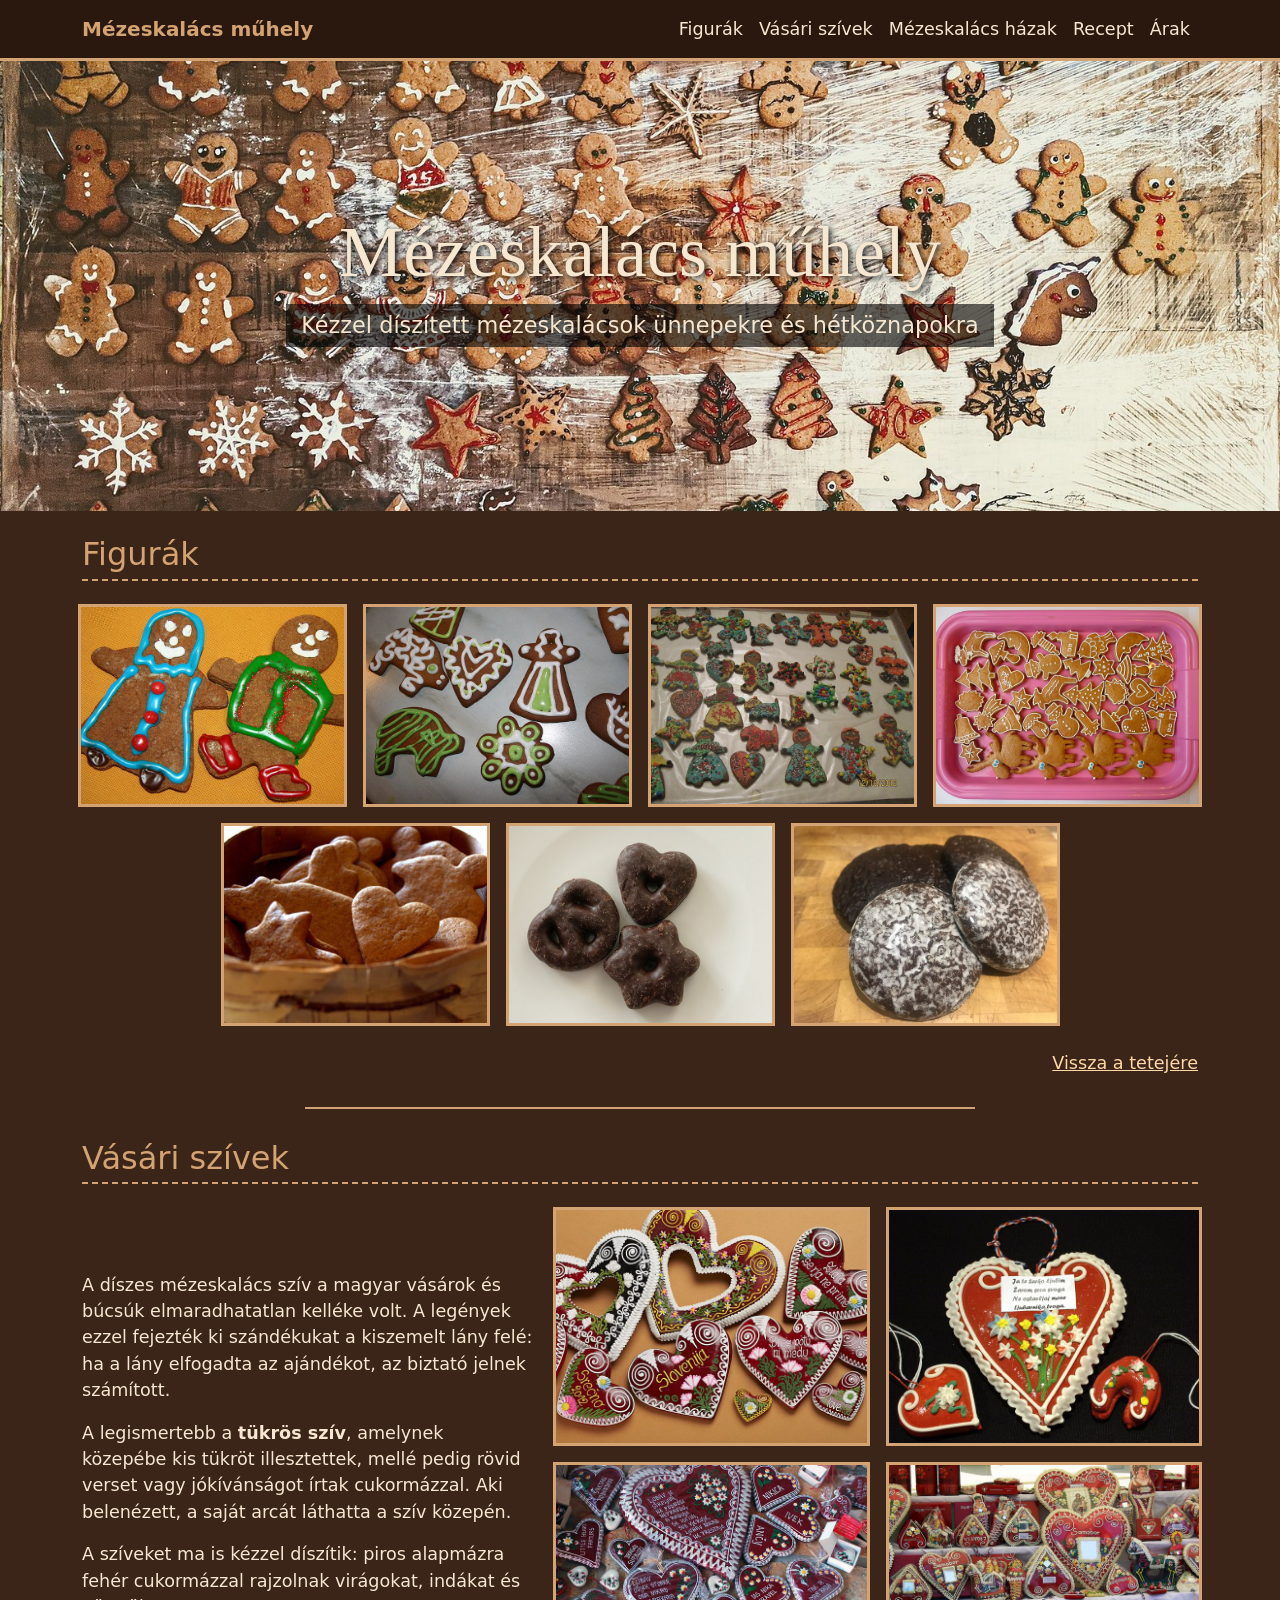
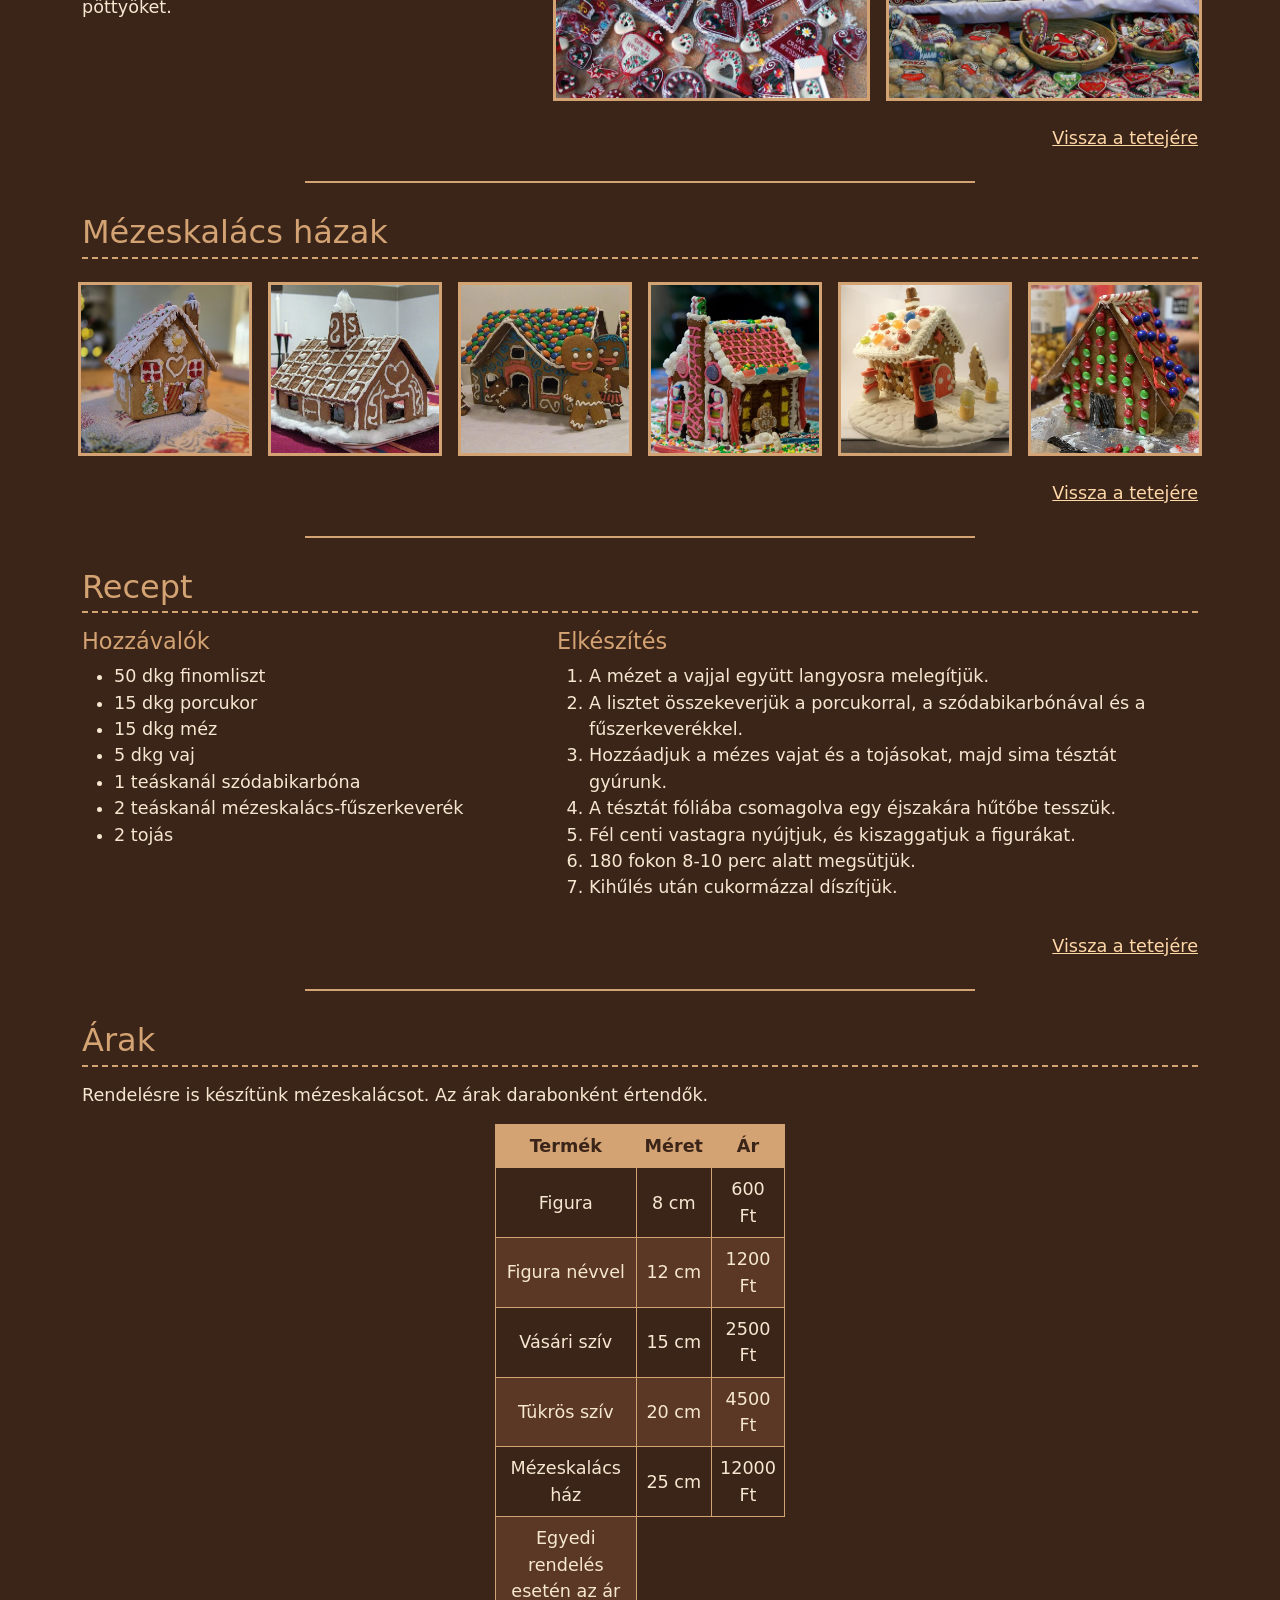
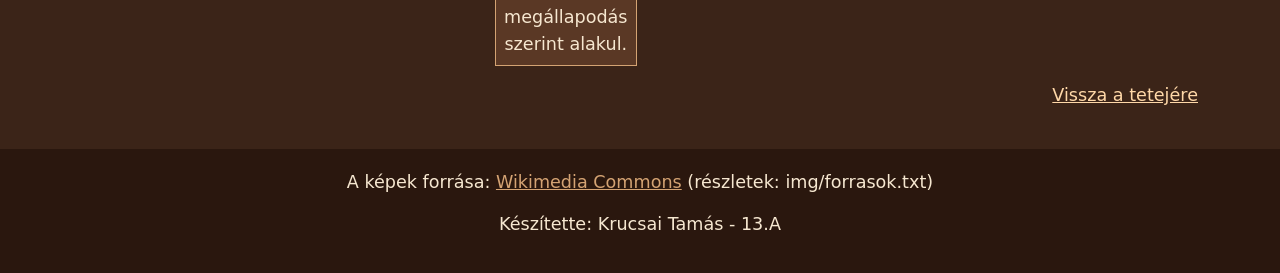
<file: index.html>
<!DOCTYPE html>
<html lang="hu">

<head>
    <meta charset="UTF-8">
    <meta name="viewport" content="width=device-width, initial-scale=1.0">
    <title>Mézeskalács műhely</title>
    <link rel="stylesheet" href="css/bootstrap.min.css">
    <link rel="stylesheet" href="css/style.css">
    <script src="js/bootstrap.bundle.min.js"></script>
</head>

<body>
    <nav class="navbar navbar-expand-lg navbar-dark" id="top">
        <div class="container">
            <a class="navbar-brand" href="index.html">Mézeskalács műhely</a>
            <button class="navbar-toggler" type="button" data-bs-toggle="collapse" data-bs-target="#navbarNav"
                aria-controls="navbarNav" aria-expanded="false" aria-label="Menü megnyitása">
                <span class="navbar-toggler-icon"></span>
            </button>
            <div class="collapse navbar-collapse" id="navbarNav">
                <ul class="navbar-nav ms-auto">
                    <li class="nav-item">
                        <a class="nav-link" href="#figurak">Figurák</a>
                    </li>
                    <li class="nav-item">
                        <a class="nav-link" href="#szivek">Vásári szívek</a>
                    </li>
                    <li class="nav-item">
                        <a class="nav-link" href="#hazak">Mézeskalács házak</a>
                    </li>
                    <li class="nav-item">
                        <a class="nav-link" href="#hazak">Recept</a>
                    </li>
                    <li class="nav-item">
                        <a class="nav-link" href="#hazak">Árak</a>
                    </li>
                </ul>
            </div>
        </div>
    </nav>
    <header>
        <h1>Mézeskalács műhely</h1>
        <p>Kézzel díszített mézeskalácsok ünnepekre és hétköznapokra</p>
    </header>

    <main>
        <section id="figurak">
            <h2>Figurák</h2>
            <div class="row justify-content-center">
                <div class="col-sm-6 col-lg-3 p-2">
                    <a href="img/figura1.jpg" target="_blank">
                        <img src="img/figura1.jpg" alt="figura1.jpg" title="Mézeskalács figura" class="w-100">
                    </a>
                </div>
                <div class="col-sm-6 col-lg-3 p-2">
                    <a href="img/figura2.jpg" target="_blank">
                        <img src="img/figura2.jpg" alt="figura2.jpg" title="Mézeskalács figura" class="w-100">
                    </a>
                </div>
                <div class="col-sm-6 col-lg-3 p-2">
                    <a href="img/figura3.jpg" target="_blank">
                        <img src="img/figura3.jpg" alt="figura3.jpg" title="Mézeskalács figura" class="w-100">
                    </a>
                </div>
                <div class="col-sm-6 col-lg-3 p-2">
                    <a href="img/figura4.jpg" target="_blank">
                        <img src="img/figura4.jpg" alt="figura4.jpg" title="Mézeskalács figura" class="w-100">
                    </a>
                </div>
                <div class="col-sm-6 col-lg-3 p-2">
                    <a href="img/figura5.jpg" target="_blank">
                        <img src="img/figura5.jpg" alt="figura5.jpg" title="Mézeskalács figura" class="w-100">
                    </a>
                </div>
                <div class="col-sm-6 col-lg-3 p-2">
                    <a href="img/figura6.jpg" target="_blank">
                        <img src="img/figura6.jpg" alt="figura6.jpg" title="Mézeskalács figura" class="w-100">
                    </a>
                </div>
                <div class="col-sm-6 col-lg-3 p-2">
                    <a href="img/figura7.jpg" target="_blank">
                        <img src="img/figura7.jpg" alt="figura7.jpg" title="Mézeskalács figura" class="w-100">
                    </a>
                </div>
            </div>
            <p class="text-end mt-3"><a href="#top">Vissza a tetejére</a></p>
        </section>
        <hr>

        <section id="szivek">
            <h2>Vásári szívek</h2>
            <div class="row align-items-center">
                <div class="col-lg-5">
                    <p>A díszes mézeskalács szív a magyar vásárok és búcsúk elmaradhatatlan kelléke volt. A legények
                        ezzel
                        fejezték ki szándékukat a kiszemelt lány felé: ha a lány elfogadta az ajándékot, az biztató
                        jelnek
                        számított.</p>
                    <p>A legismertebb a <b>tükrös szív</b>, amelynek közepébe kis tükröt illesztettek, mellé pedig rövid
                        verset vagy jókívánságot írtak cukormázzal. Aki belenézett, a saját arcát láthatta a szív
                        közepén.
                    </p>
                    <p>A szíveket ma is kézzel díszítik: piros alapmázra fehér cukormázzal rajzolnak virágokat, indákat
                        és
                        pöttyöket.</p>
                </div>
                <div class="col-lg-7">
                    <div class="row">
                        <div class="col-6 p-2">
                            <a href="img/sziv1.jpg" target="_blank">
                                <img src="img/sziv1.jpg" alt="sziv1.jpg" title="Vásári szív" class="w-100">
                            </a>
                        </div>
                        <div class="col-6 p-2">
                            <a href="img/sziv2.jpg" target="_blank">
                                <img src="img/sziv2.jpg" alt="sziv2.jpg" title="Vásári szív" class="w-100">
                            </a>
                        </div>
                        <div class="col-6 p-2">
                            <a href="img/sziv3.jpg" target="_blank">
                                <img src="img/sziv3.jpg" alt="sziv3.jpg" title="Vásári szív" class="w-100">
                            </a>
                        </div>
                        <div class="col-6 p-2">
                            <a href="img/sziv4.jpg" target="_blank">
                                <img src="img/sziv4.jpg" alt="sziv4.jpg" title="Vásári szív" class="w-100">
                            </a>
                        </div>
                    </div>
                </div>
            </div>
            <p class="text-end mt-3"><a href="#top">Vissza a tetejére</a></p>
        </section>
        <hr>

        <section id="hazak">
            <h2>Mézeskalács házak</h2>
            <div class="row">
                <div class="col-6 col-md-4 col-lg-2 p-2">
                    <a href="img/haz1.jpg">
                        <img src="img/haz1.jpg" alt="haz1.jpg" title="Mézeskalács ház" class="w-100">
                    </a>

                </div>
                <div class="col-6 col-md-4 col-lg-2 p-2">
                    <a href="img/haz2.jpg" target="_blank">
                        <img src="img/haz2.jpg" alt="haz2.jpg" title="Mézeskalács ház" class="w-100">
                    </a>
                </div>
                <div class="col-6 col-md-4 col-lg-2 p-2">
                    <a href="img/haz3.jpg" target="_blank">
                        <img src="img/haz3.jpg" alt="haz3.jpg" title="Mézeskalács ház" class="w-100">
                    </a>
                </div>
                <div class="col-6 col-md-4 col-lg-2 p-2">
                    <a href="img/haz4.jpg" target="_blank">
                        <img src="img/haz4.jpg" alt="haz4.jpg" title="Mézeskalács ház" class="w-100">
                    </a>
                </div>
                <div class="col-6 col-md-4 col-lg-2 p-2">
                    <a href="img/haz5.jpg" target="_blank">
                        <img src="img/haz5.jpg" alt="haz5.jpg" title="Mézeskalács ház" class="w-100">
                    </a>
                </div>
                <div class="col-6 col-md-4 col-lg-2 p-2">
                    <a href="img/haz6.jpg" target="_blank">
                        <img src="img/haz6.jpg" alt="haz6.jpg" title="Mézeskalács ház" class="w-100">
                    </a>
                </div>
            </div>
            <p class="text-end mt-3"><a href="#top">Vissza a tetejére</a></p>
        </section>
        <hr>

        <section id="recept">
            <h2>Recept</h2>
            <div class="row">
                <div class="col-md-5">
                    <h3>Hozzávalók</h3>
                    <ul>
                        <li>50 dkg finomliszt</li>
                        <li>15 dkg porcukor</li>
                        <li>15 dkg méz</li>
                        <li>5 dkg vaj</li>
                        <li>1 teáskanál szódabikarbóna</li>
                        <li>2 teáskanál mézeskalács-fűszerkeverék</li>
                        <li>2 tojás</li>
                    </ul>
                </div>
                <div class="col-md-7">
                    <h3>Elkészítés</h3>
                    <ol>
                        <li>A mézet a vajjal együtt langyosra melegítjük.</li>
                        <li>A lisztet összekeverjük a porcukorral, a szódabikarbónával és a fűszerkeverékkel.</li>
                        <li>Hozzáadjuk a mézes vajat és a tojásokat, majd sima tésztát gyúrunk.</li>
                        <li>A tésztát fóliába csomagolva egy éjszakára hűtőbe tesszük.</li>
                        <li>Fél centi vastagra nyújtjuk, és kiszaggatjuk a figurákat.</li>
                        <li>180 fokon 8-10 perc alatt megsütjük.</li>
                        <li>Kihűlés után cukormázzal díszítjük.</li>
                    </ol>
                </div>
            </div>
            <p class="text-end mt-3"><a href="#top">Vissza a tetejére</a></p>
        </section>
        <hr>

        <section id="arak">
            <h2>Árak</h2>
            <p>Rendelésre is készítünk mézeskalácsot. Az árak darabonként értendők.</p>
            <table>
                <thead>
                    <tr>
                        <th>Termék</th>
                        <th>Méret</th>
                        <th>Ár</th>
                    </tr>
                </thead>
                <tbody>
                    <tr>
                        <td>Figura</td>
                        <td>8 cm</td>
                        <td>600 Ft</td>
                    </tr>
                    <tr>
                        <td>Figura névvel</td>
                        <td>12 cm</td>
                        <td>1200 Ft</td>
                    </tr>
                    <tr>
                        <td>Vásári szív</td>
                        <td>15 cm</td>
                        <td>2500 Ft</td>
                    </tr>
                    <tr>
                        <td>Tükrös szív</td>
                        <td>20 cm</td>
                        <td>4500 Ft</td>
                    </tr>
                    <tr>
                        <td>Mézeskalács ház</td>
                        <td>25 cm</td>
                        <td>12000 Ft</td>
                    </tr>
                    <tr>
                        <td>Egyedi rendelés esetén az ár megállapodás szerint alakul.</td>
                    </tr>
                </tbody>
            </table>
            <p class="text-end mt-3"><a href="#top">Vissza a tetejére</a></p>
        </section>
    </main>

    <footer>
        <p>A képek forrása: <a href="https://commons.wikimedia.org" target="_blank">Wikimedia Commons</a> (részletek:
            img/forrasok.txt)
        </p>
        <p>Készítette: Krucsai Tamás - 13.A</p>
    </footer>
</body>

</html>
</file>
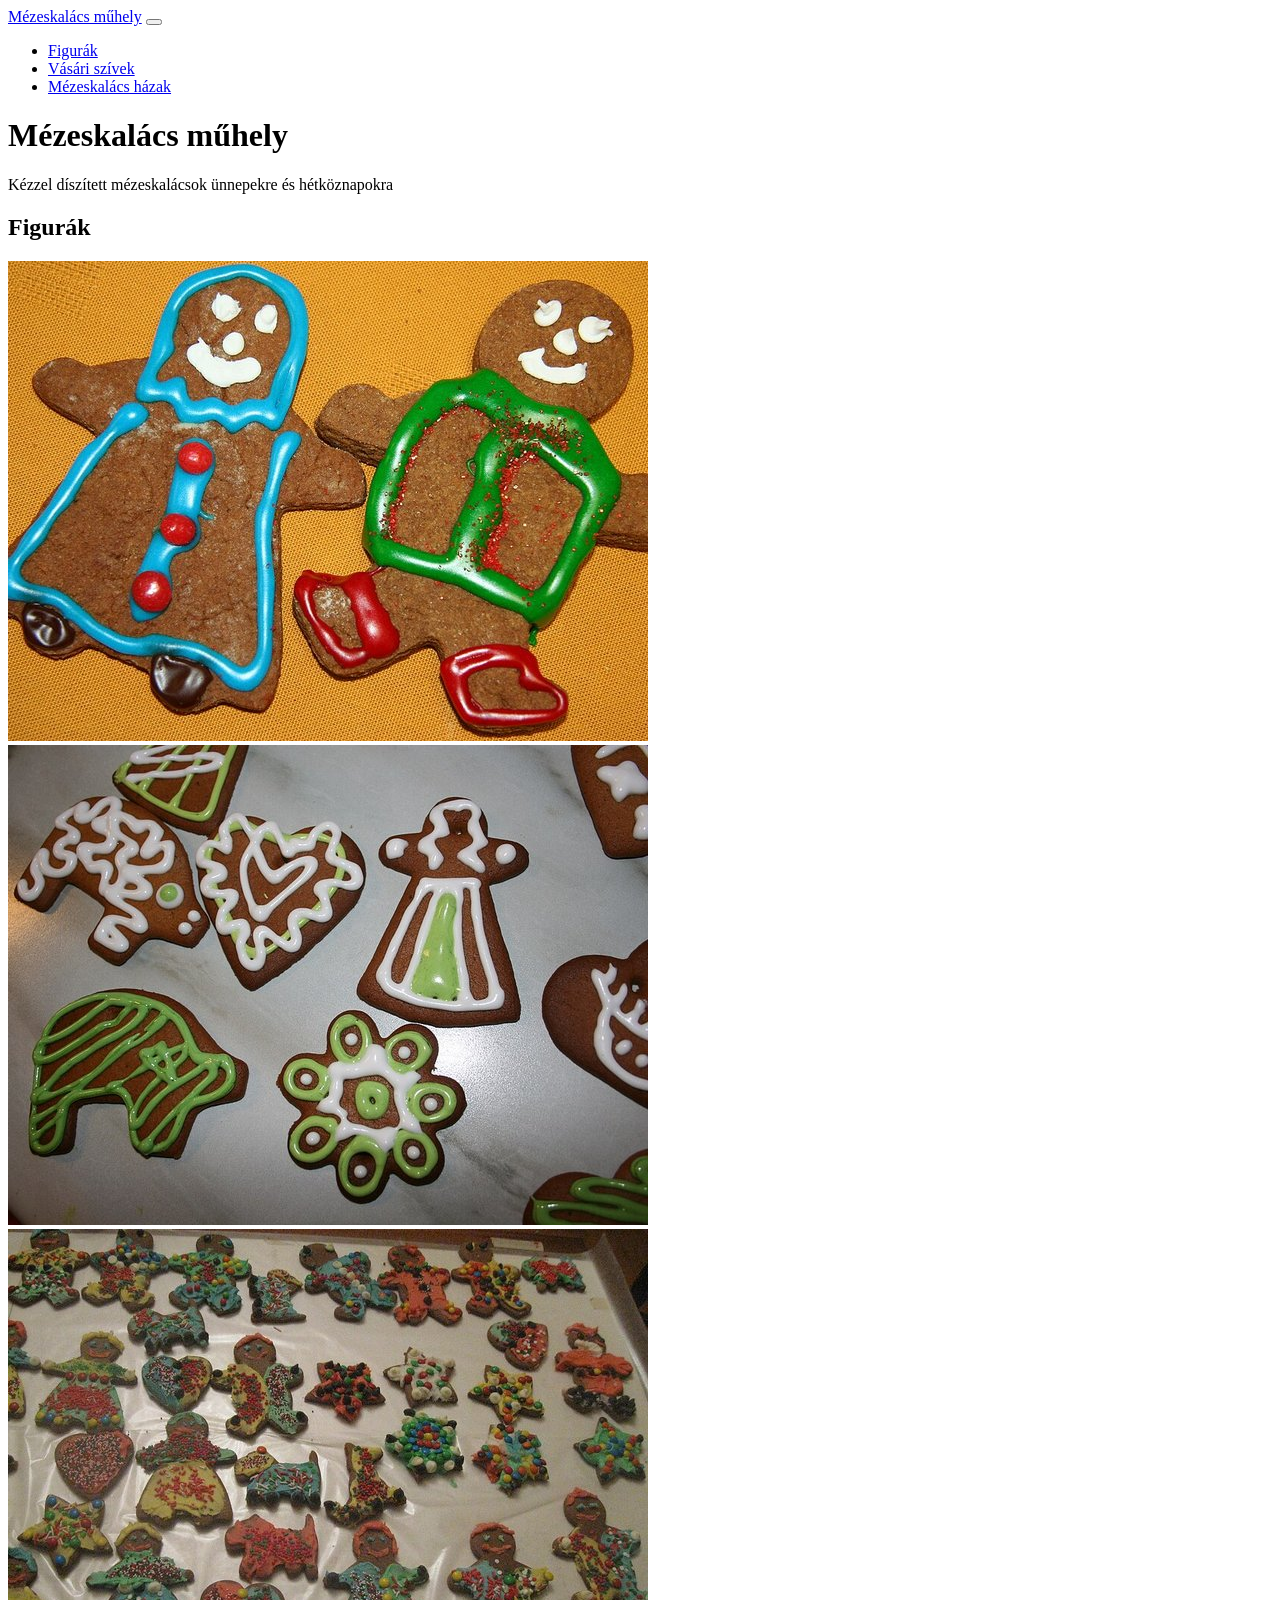
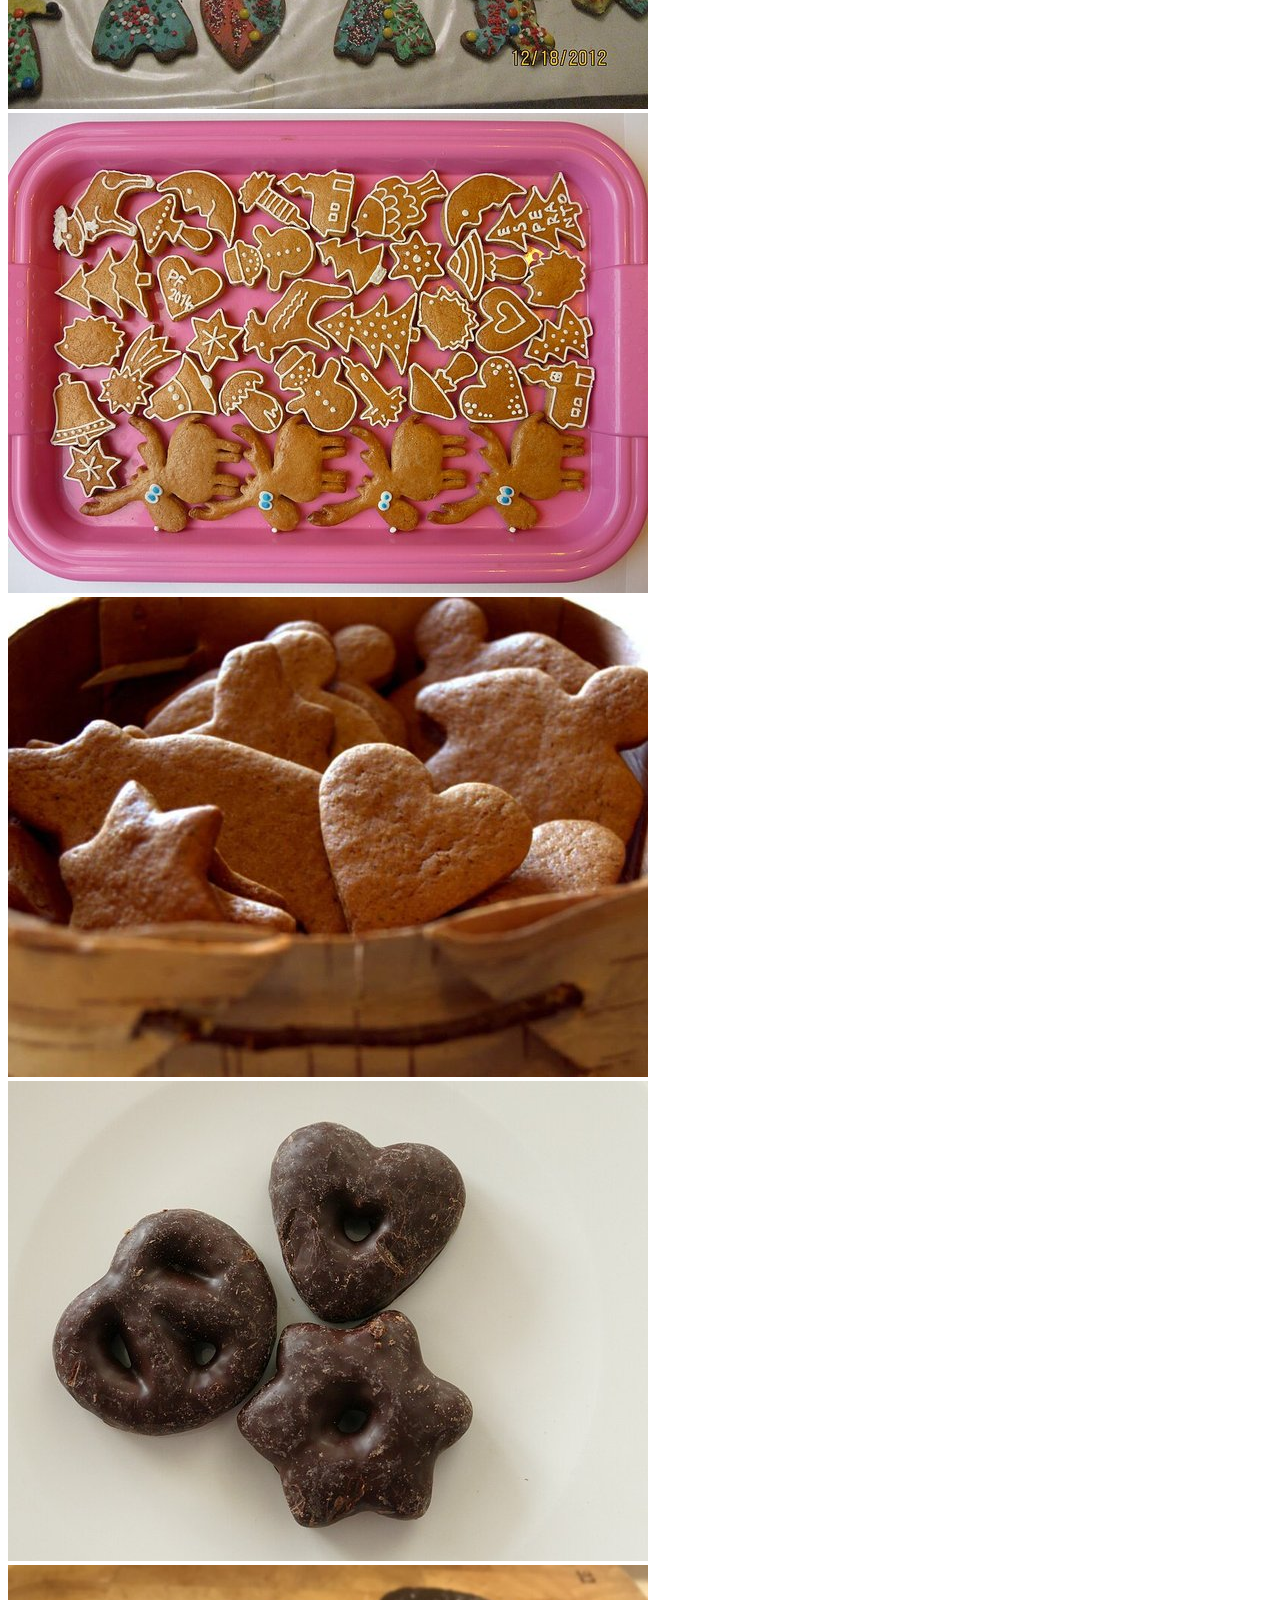
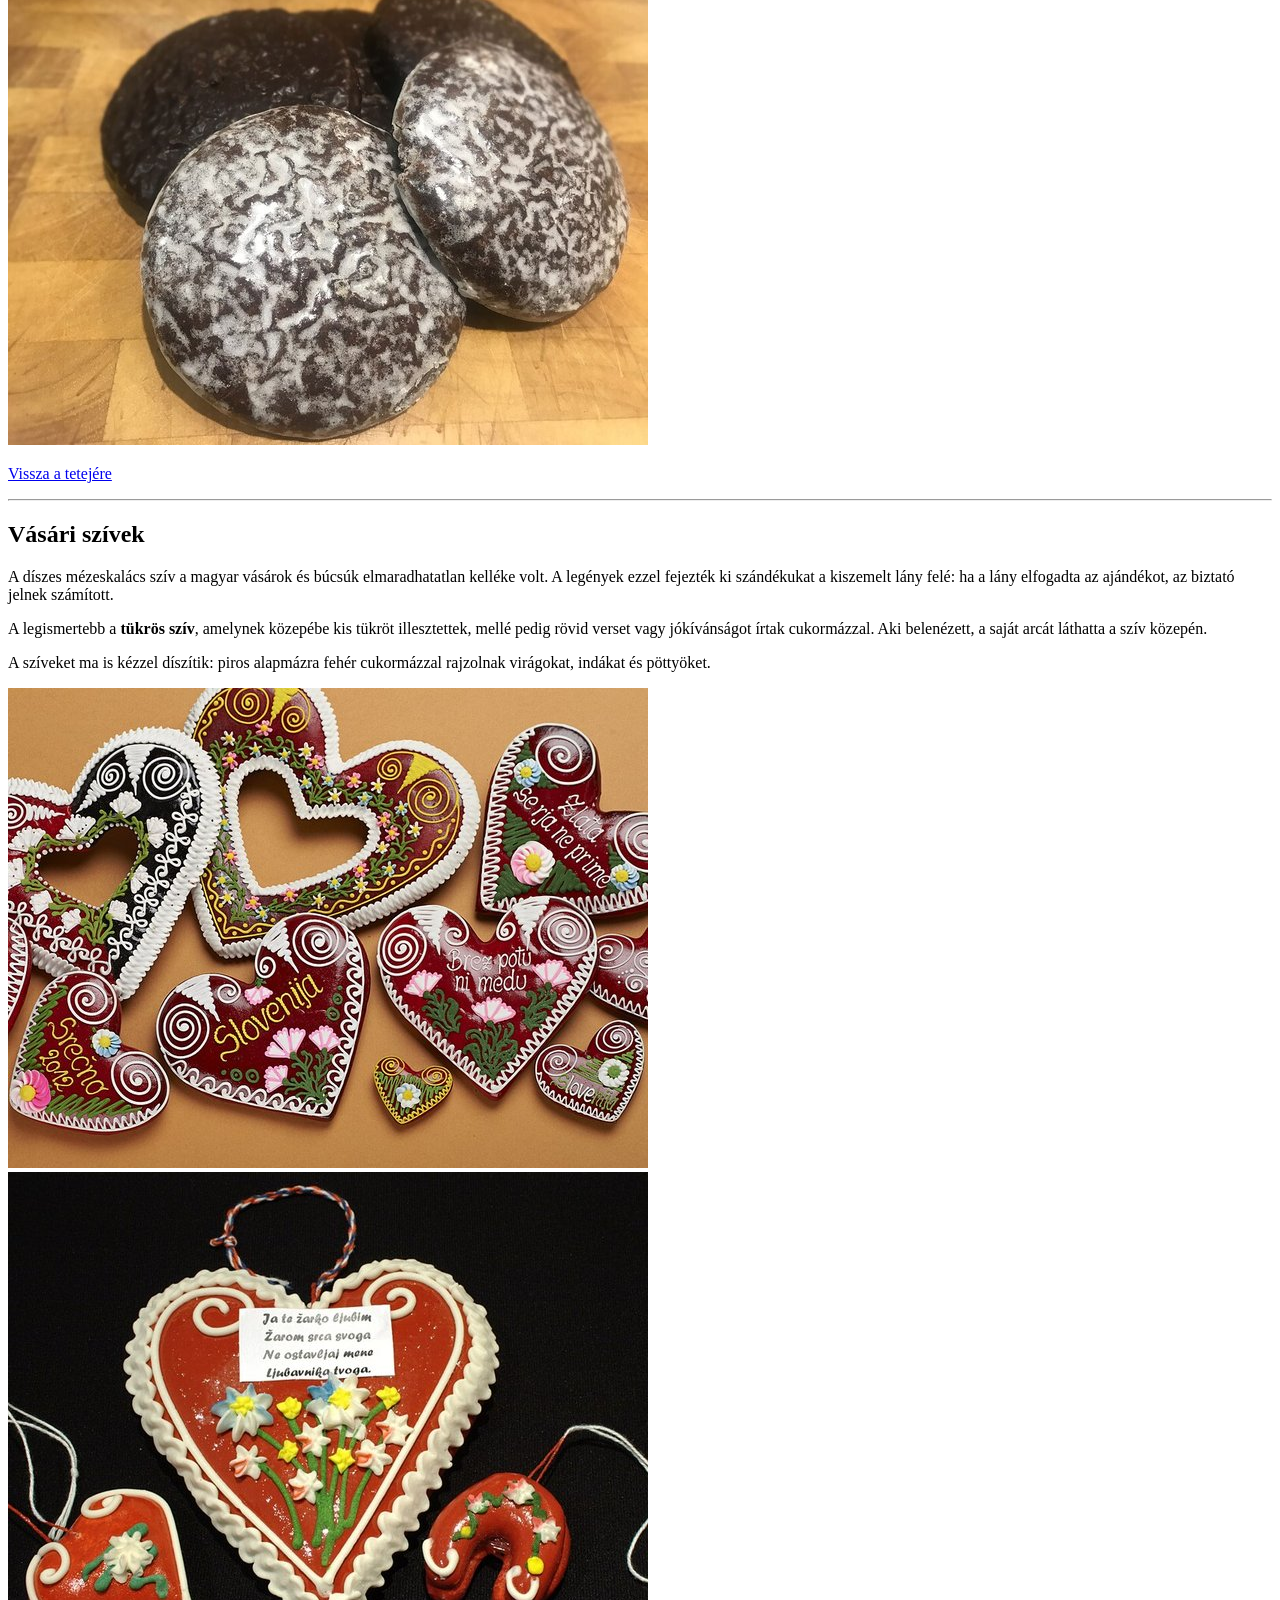
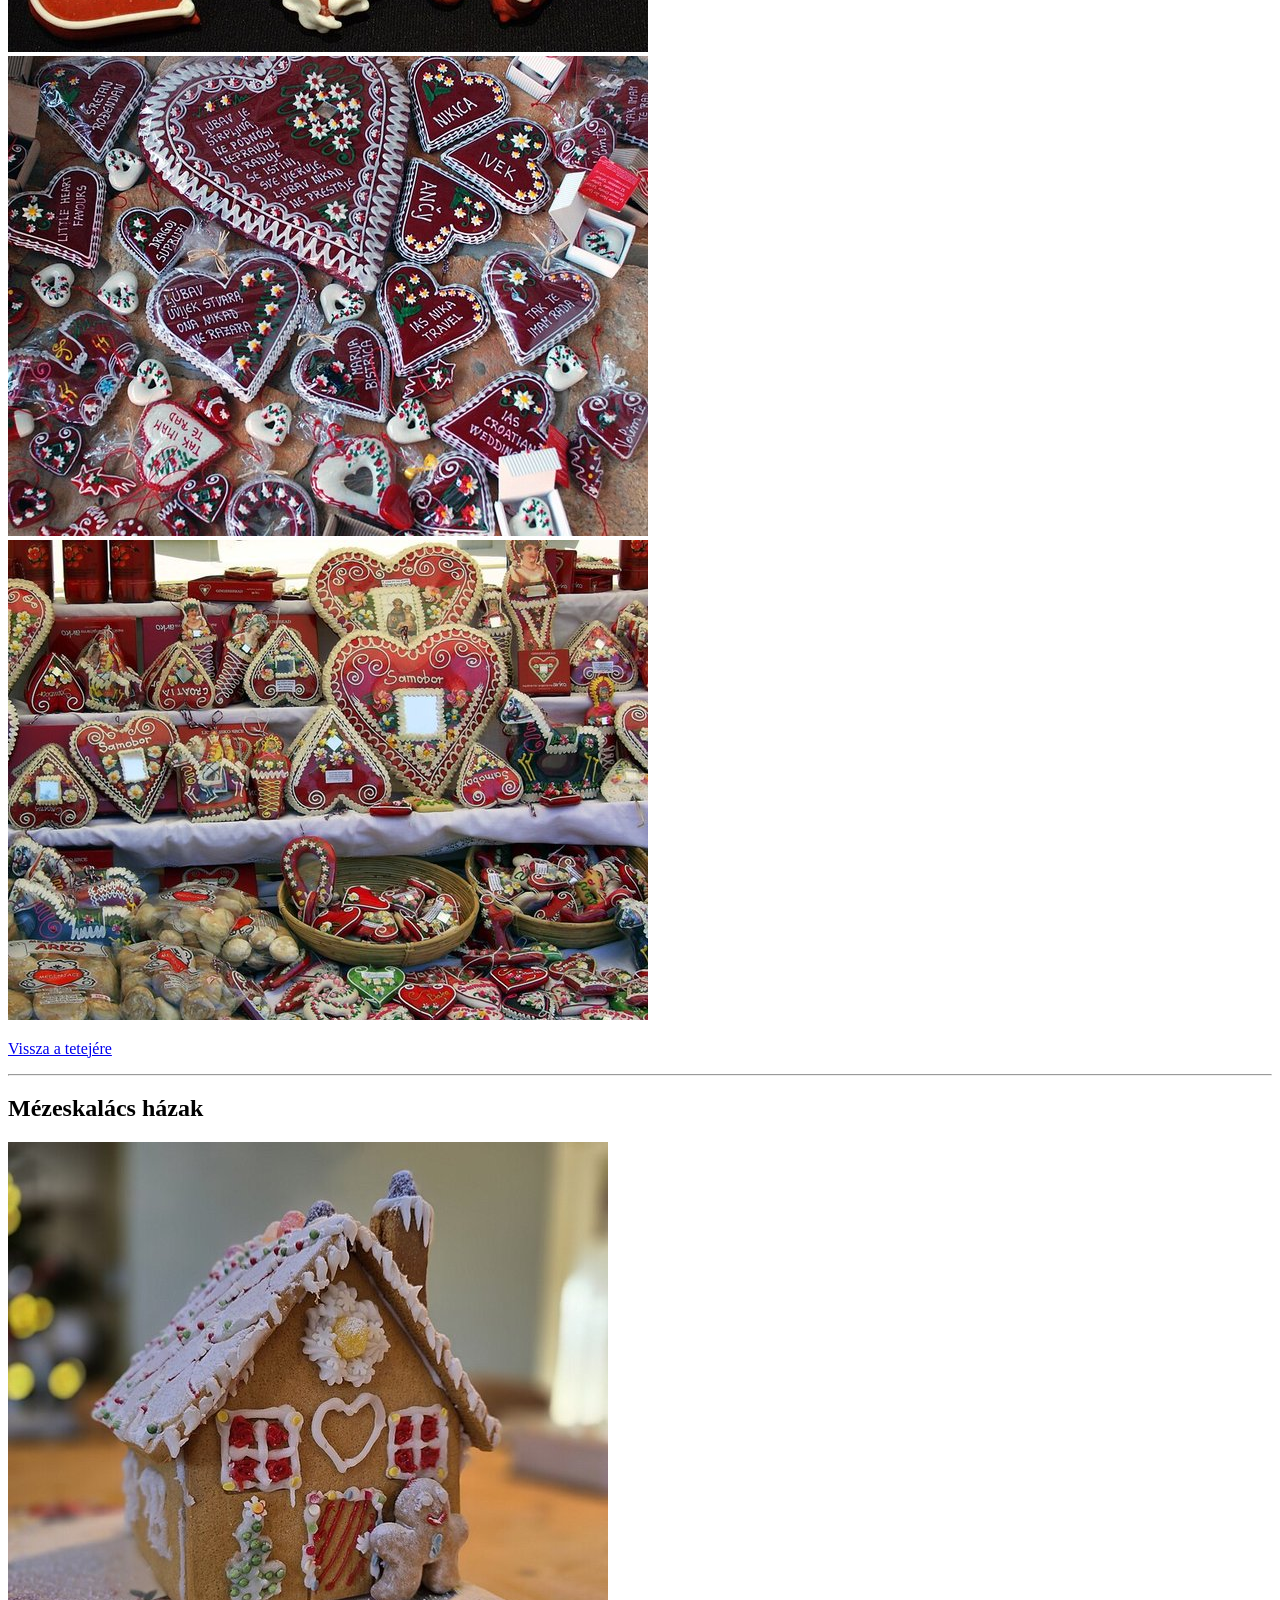
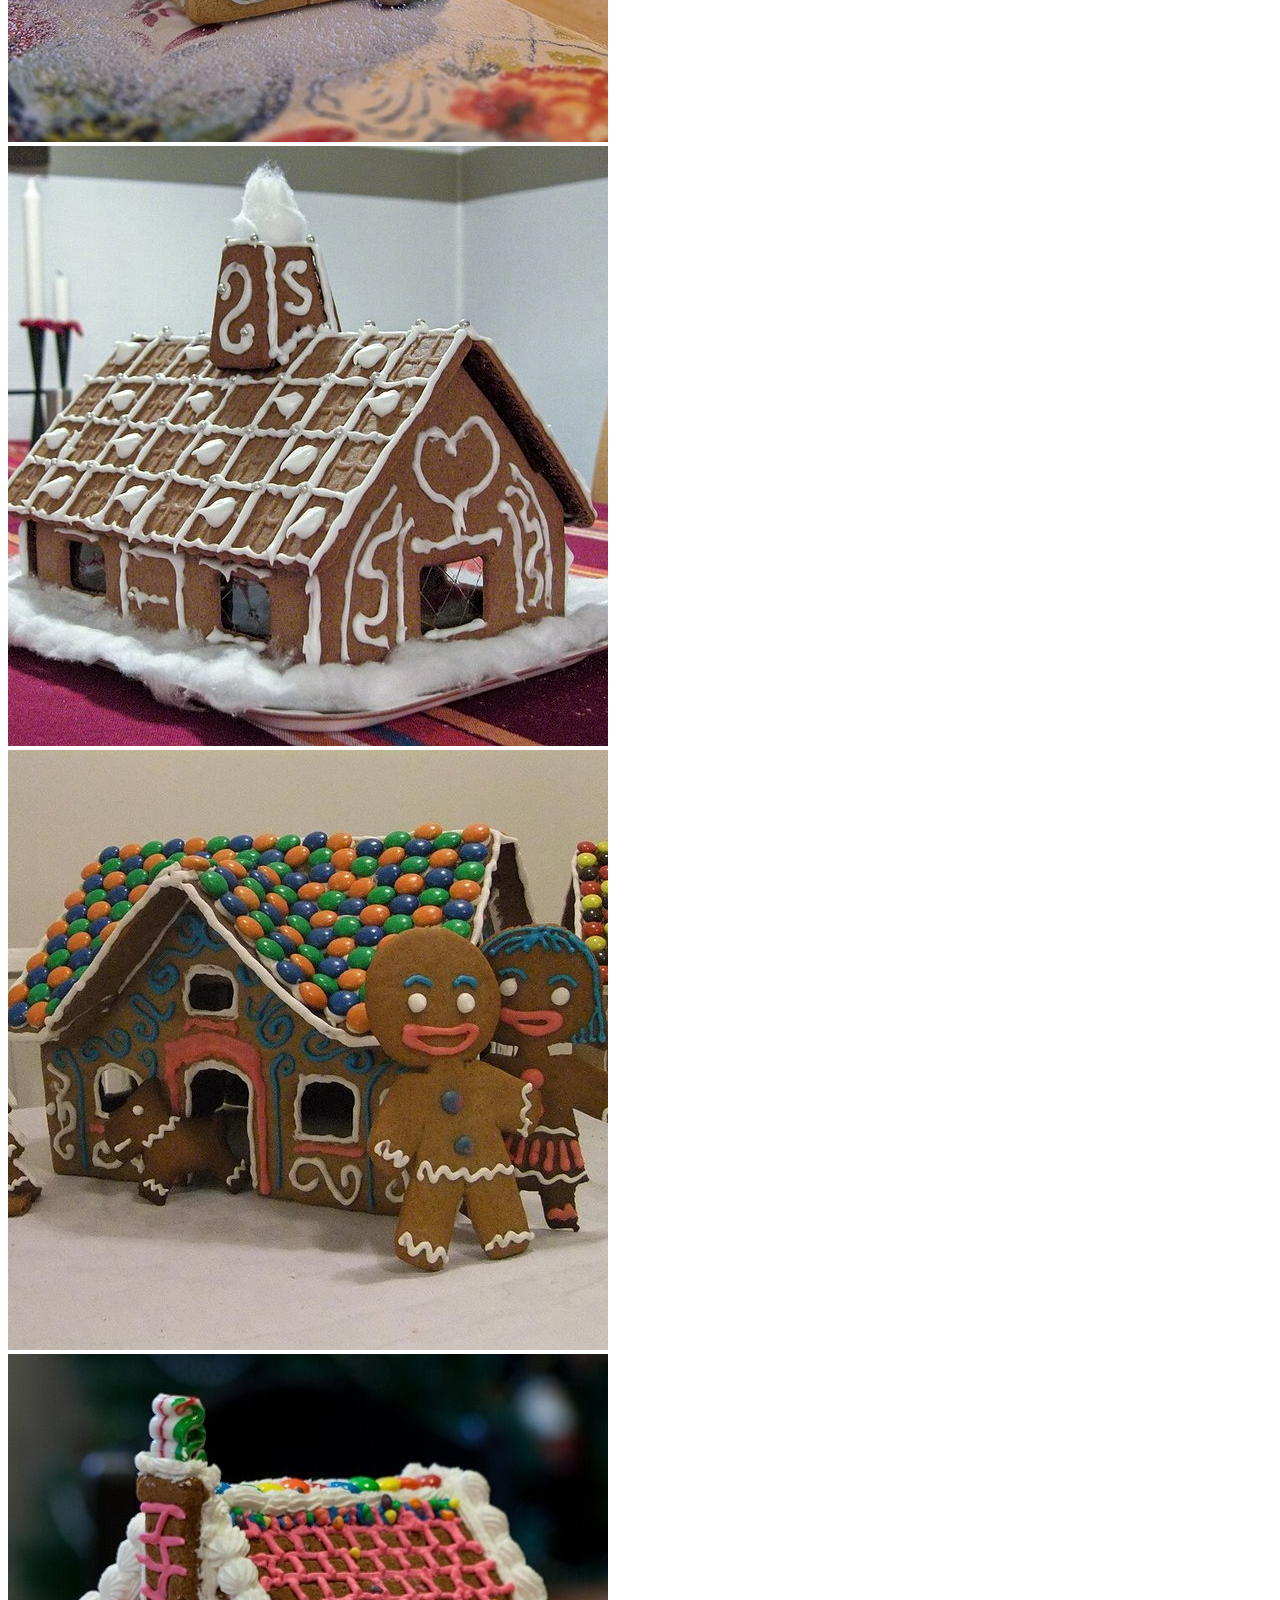
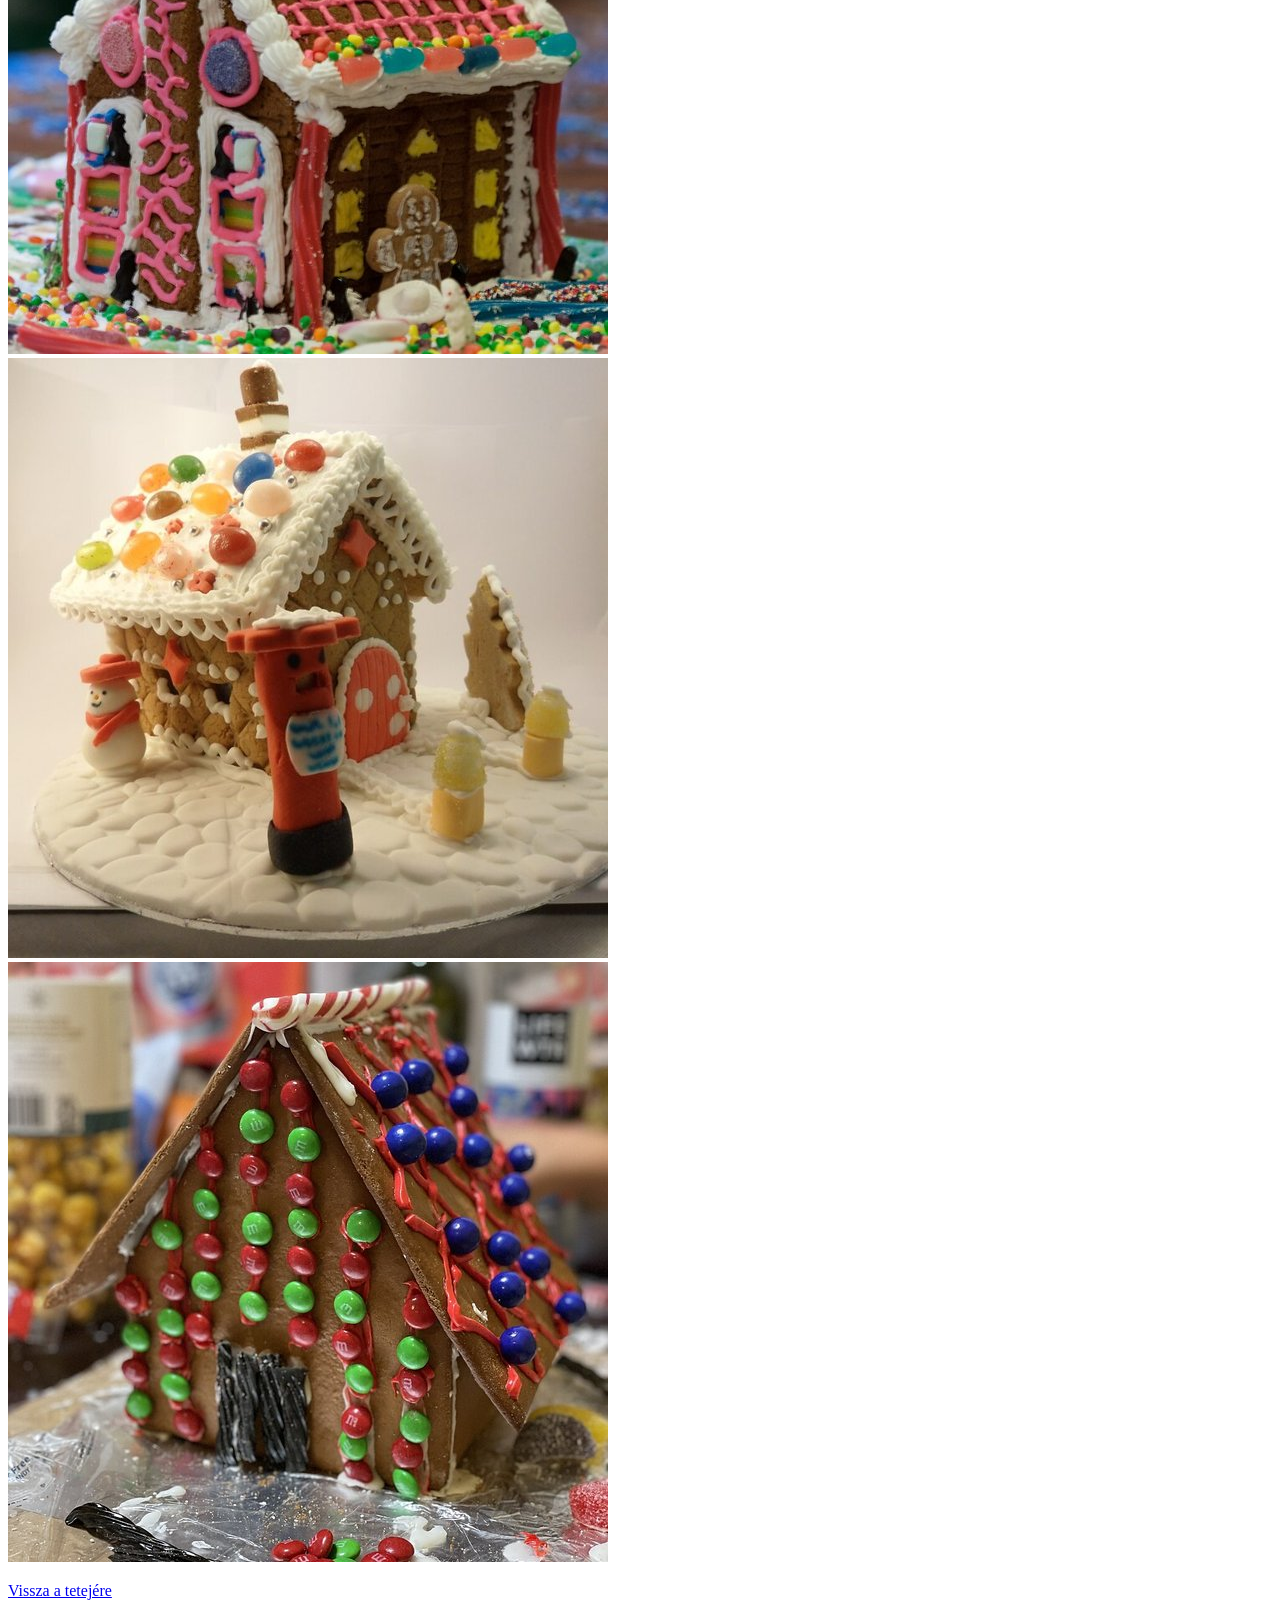
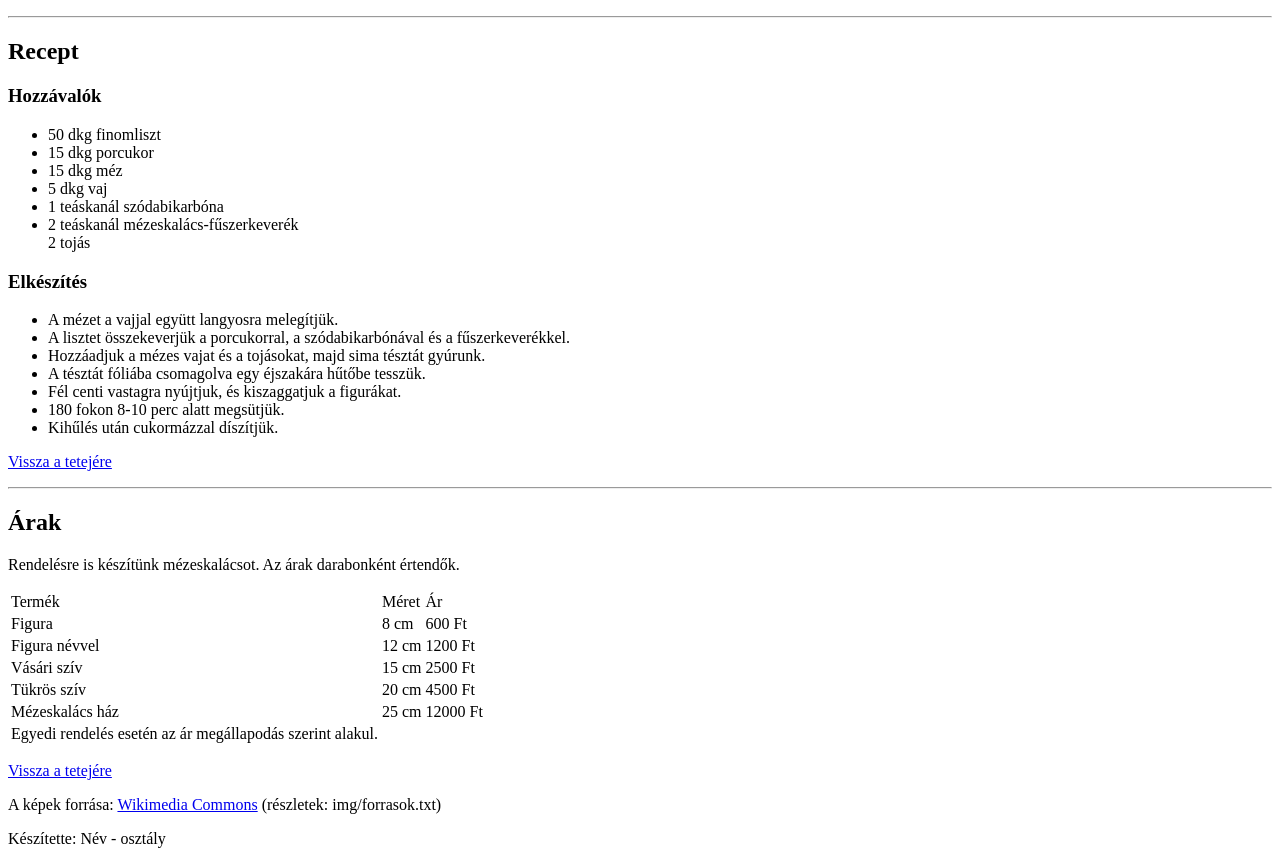
<file: weboldal/index.html>
<!DOCTYPE html>
<html>
<head>
</head>
<body>
    <nav class="navbar navbar-expand-lg navbar-dark">
        <div class="container">
            <a class="navbar-brand" href="index.html">Mézeskalács műhely</a>
            <button class="navbar-toggler" type="button" data-bs-toggle="collapse" data-bs-target="#navbarNav" aria-controls="navbarNav" aria-expanded="false" aria-label="Menü megnyitása">
                <span class="navbar-toggler-icon"></span>
            </button>
            <div class="collapse navbar-collapse" id="navbarNav">
                <ul class="navbar-nav ms-auto">
                    <li class="nav-item">
                        <a class="nav-link" href="#figurak">Figurák</a>
                    </li>
                    <li class="nav-item">
                        <a class="nav-link" href="#szivek">Vásári szívek</a>
                    </li>
                    <li class="nav-item">
                        <a class="nav-link" href="#hazak">Mézeskalács házak</a>
                    </li>
                </ul>
            </div>
        </div>
    </nav>

        <h1>Mézeskalács műhely</h1>
        <p>Kézzel díszített mézeskalácsok ünnepekre és hétköznapokra</p>

        <section id="figurak">
            <h2>Figurák</h2>
            <div class="row justify-content-center">
                <div class="col-12 p-2">
                    <a href="img/figura1.jpg" target="_blank">
                        <img src="img/figura1.jpg" alt="figura1.jpg" title="Mézeskalács figura" class="w-100">
                    </a>
                </div>
                <div class="col-12 p-2">
                    <a href="img/figura2.jpg" target="_blank">
                        <img src="img/figura2.jpg" alt="figura2.jpg" title="Mézeskalács figura" class="w-100">
                    </a>
                </div>
                <div class="col-12 p-2">
                    <a href="img/figura3.jpg" target="_blank">
                        <img src="img/figura3.jpg" alt="figura3.jpg" title="Mézeskalács figura" class="w-100">
                    </a>
                </div>
                <div class="col-12 p-2">
                    <a href="img/figura4.jpg" target="_blank">
                        <img src="img/figura4.jpg" alt="figura4.jpg" title="Mézeskalács figura" class="w-100">
                    </a>
                </div>
                <div class="col-12 p-2">
                    <a href="img/figura5.jpg" target="_blank">
                        <img src="img/figura5.jpg" alt="figura5.jpg" title="Mézeskalács figura" class="w-100">
                    </a>
                </div>
                <div class="col-12 p-2">
                    <a href="img/figura6.jpg" target="_blank">
                        <img src="img/figura6.jpg" alt="figura6.jpg" title="Mézeskalács figura" class="w-100">
                    </a>
                </div>
                <div class="col-12 p-2">
                    <a href="img/figura7.jpg" target="_blank">
                        <img src="img/figura7.jpg" alt="figura7.jpg" title="Mézeskalács figura" class="w-100">
                    </a>
                </div>
            </div>
            <p class="text-end mt-3"><a href="#top">Vissza a tetejére</a></p>
        </section>
        <hr>

        <section>
            <h2>Vásári szívek</h2>
            <div class="row align-items-center">
                <div>
                    <p>A díszes mézeskalács szív a magyar vásárok és búcsúk elmaradhatatlan kelléke volt. A legények ezzel fejezték ki szándékukat a kiszemelt lány felé: ha a lány elfogadta az ajándékot, az biztató jelnek számított.</p>
                    <p>A legismertebb a <b>tükrös szív</b>, amelynek közepébe kis tükröt illesztettek, mellé pedig rövid verset vagy jókívánságot írtak cukormázzal. Aki belenézett, a saját arcát láthatta a szív közepén.</p>
                    <p>A szíveket ma is kézzel díszítik: piros alapmázra fehér cukormázzal rajzolnak virágokat, indákat és pöttyöket.</p>
                </div>
                <div>
                    <div class="row">
                        <div class="col-6 p-2">
                            <a href="img/sziv1.jpg" target="_blank">
                                <img src="img/sziv1.jpg" alt="sziv1.jpg" title="Vásári szív" class="w-100">
                            </a>
                        </div>
                        <div class="col-6 p-2">
                            <a href="img/sziv2.jpg" target="_blank">
                                <img src="img/sziv2.jpg" alt="sziv2.jpg" title="Vásári szív" class="w-100">
                            </a>
                        </div>
                        <div class="col-6 p-2">
                            <a href="img/sziv3.jpg" target="_blank">
                                <img src="img/sziv3.jpg" alt="sziv3.jpg" title="Vásári szív" class="w-100">
                            </a>
                        </div>
                        <div class="col-6 p-2">
                            <a href="img/sziv4.jpg" target="_blank">
                                <img src="img/sziv4.jpg" alt="sziv4.jpg" title="Vásári szív" class="w-100">
                            </a>
                        </div>
                    </div>
                </div>
            </div>
            <p class="text-end mt-3"><a href="#top">Vissza a tetejére</a></p>
        </section>
        <hr>

        <section>
            <h2>Mézeskalács házak</h2>
            <div class="row">
                <div class="col-6 col-md-4 col-lg-2 p-2">
                    <a href="img/haz1.jpg"></a>
                    <img src="img/haz1.jpg" alt="haz1.jpg" title="Mézeskalács ház" class="w-100">
                </div>
                <div class="col-6 col-md-4 col-lg-2 p-2">
                    <a href="img/haz2.jpg"></a>
                    <img src="img/haz2.jpg" alt="haz2.jpg" title="Mézeskalács ház" class="w-100">
                </div>
                <div class="col-6 col-md-4 col-lg-2 p-2">
                    <a href="img/haz3.jpg"></a>
                    <img src="img/haz3.jpg" alt="haz3.jpg" title="Mézeskalács ház" class="w-100">
                </div>
                <div class="col-6 col-md-4 col-lg-2 p-2">
                    <a href="img/haz4.jpg"></a>
                    <img src="img/haz4.jpg" alt="haz4.jpg" title="Mézeskalács ház" class="w-100">
                </div>
                <div class="col-6 col-md-4 col-lg-2 p-2">
                    <a href="img/haz5.jpg"></a>
                    <img src="img/haz5.jpg" alt="haz5.jpg" title="Mézeskalács ház" class="w-100">
                </div>
                <div class="col-6 col-md-4 col-lg-2 p-2">
                    <a href="img/haz6.jpg"></a>
                    <img src="img/haz6.jpg" alt="haz6.jpg" title="Mézeskalács ház" class="w-100">
                </div>
            </div>
            <p class="text-end mt-3"><a href="#top">Vissza a tetejére</a></p>
        </section>
        <hr>

        <section id="recept">
            <h2>Recept</h2>
            <div class="row">
                <div class="col-md-5">
                    <h3>Hozzávalók</h3>
                    <ul>
                        <li>50 dkg finomliszt</li>
                        <li>15 dkg porcukor</li>
                        <li>15 dkg méz</li>
                        <li>5 dkg vaj</li>
                        <li>1 teáskanál szódabikarbóna</li>
                        <li>2 teáskanál mézeskalács-fűszerkeverék</li>
                        2 tojás
                    </ul>
                </div>
                <div class="col-md-7">
                    <h3>Elkészítés</h3>
                    <ul>
                        <li>A mézet a vajjal együtt langyosra melegítjük.</li>
                        <li>A lisztet összekeverjük a porcukorral, a szódabikarbónával és a fűszerkeverékkel.</li>
                        <li>Hozzáadjuk a mézes vajat és a tojásokat, majd sima tésztát gyúrunk.</li>
                        <li>A tésztát fóliába csomagolva egy éjszakára hűtőbe tesszük.</li>
                        <li>Fél centi vastagra nyújtjuk, és kiszaggatjuk a figurákat.</li>
                        <li>180 fokon 8-10 perc alatt megsütjük.</li>
                        <li>Kihűlés után cukormázzal díszítjük.</li>
                    </ul>
                </div>
            </div>
            <p class="text-end mt-3"><a href="#top">Vissza a tetejére</a></p>
        </section>
        <hr>

        <section id="arak">
            <h2>Árak</h2>
            <p>Rendelésre is készítünk mézeskalácsot. Az árak darabonként értendők.</p>
            <table>
                <thead>
                    <tr>
                        <td>Termék</td>
                        <td>Méret</td>
                        <td>Ár</td>
                    </tr>
                </thead>
                <tbody>
                    <tr>
                        <td>Figura</td>
                        <td>8 cm</td>
                        <td>600 Ft</td>
                    </tr>
                    <tr>
                        <td>Figura névvel</td>
                        <td>12 cm</td>
                        <td>1200 Ft</td>
                    </tr>
                    <tr>
                        <td>Vásári szív</td>
                        <td>15 cm</td>
                        <td>2500 Ft</td>
                    </tr>
                    <tr>
                        <td>Tükrös szív</td>
                        <td>20 cm</td>
                        <td>4500 Ft</td>
                    </tr>
                    <tr>
                        <td>Mézeskalács ház</td>
                        <td>25 cm</td>
                        <td>12000 Ft</td>
                    </tr>
                    <tr>
                        <td>Egyedi rendelés esetén az ár megállapodás szerint alakul.</td>
                    </tr>
                </tbody>
            </table>
            <p class="text-end mt-3"><a href="#top">Vissza a tetejére</a></p>
        </section>

        <p>A képek forrása: <a href="https://commons.wikimedia.org">Wikimedia Commons</a> (részletek: img/forrasok.txt)</p>
        <p>Készítette: Név - osztály</p>
</body>
</html>
</file>
<file: css/style.css>
body {
    background-color: #3B2418;
    color: #F6E7D0;
    font-size: 1.1rem;
}

nav {
    background-color: #2A170E;
    border-bottom: 3px solid #D4A373;
}

.navbar-brand {
    color: #D4A373;
    font-weight: bold;
}

.nav-link {
    color: #F6E7D0;
}

.nav-link:hover {
    color: #D4A373;
}

header {
    background-position: center;
    display: flex;
    flex-direction: column;
    justify-content: center;
    align-items: center;
    text-align: center;
    background-image: url(../img/borito.jpg);
    background-size: cover;
    height: 50vh;
}

header h1 {
    text-shadow: 2px 2px 6px black;
    font-size: 4.5rem;
    font-family: Georgia, 'Times New Roman', Times, serif;
}

header p {
    font-size: 1.4rem;
    background-color: rgba(0, 0, 0, 0.6);
    padding: 5px 15px;
}

main {
    max-width: 1140px;
    margin: 0 auto;
    padding: 24px 12px;
}

section h2 {
    padding-bottom: 5px;
    margin-bottom: 15px;
    color: #D4A373;
    border-bottom: 2px dashed #D4A373;
}

section img {
    border: 3px solid #D4A373;
}

h3 {
    color: #D4A373;
    font-size: 1.4rem;
}

main a {
    color: #FFD8A8;
}

hr {
    border-top: 2px solid #D4A373;
    opacity: 1;
    width: 60%;
    margin: auto;
    margin-top: 30px;
    margin-bottom: 30px;
}

table {
    border-collapse: collapse;
    width: 50px;
    margin: auto;
}

th,
td {
    text-align: center;
    border: 1px solid #D4A373;
    padding: 8px;
}

th {
    background-color: #D4A373;
    color: #3B2418;
}

footer {
    background-color: #2A170E;
    text-align: center;
    padding: 20px;
}

footer a {
    color: #D4A373;
}

tbody tr:nth-child(even) {
    background-color: #5A3825;
}

@media screen and (max-width: 576px) {
    header p {
        font-size: 1.1rem;
    }
}

@media screen and (max-width: 768px) {
    header h1 {
        font-size: 2.5rem;
    }

    table {
        width: 100%;
    }
}
</file>
